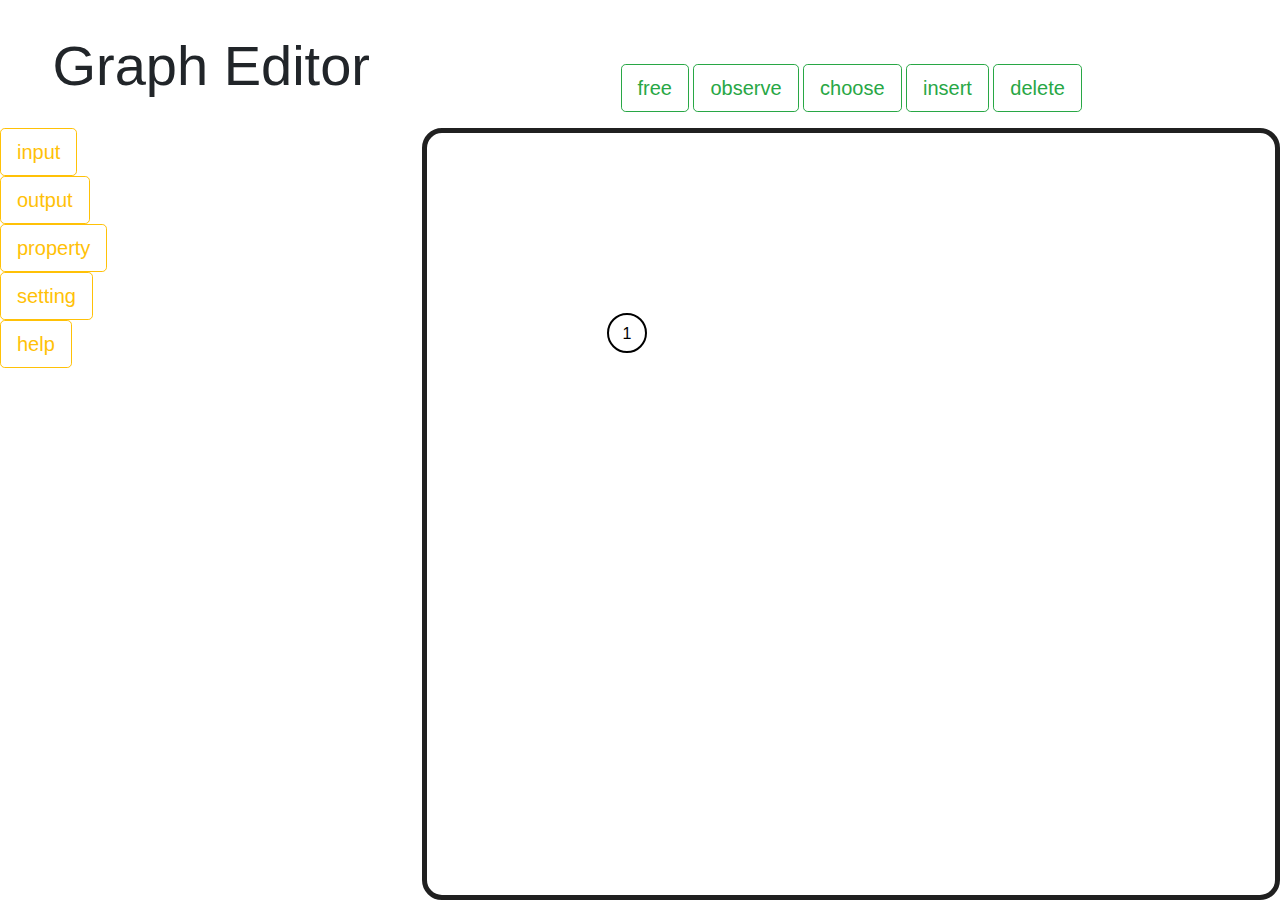
<file: graph_editor/index.html>
<!DOCTYPE html>
<html>
<head lang="zh-cn">
    <meta charset="utf-8">
    <meta name="viewport" content="width=device-width, initial-scale=1, shrink-to-fit=no">
	<title>Graph Editor</title>
	<link rel="stylesheet" href="https://maxcdn.bootstrapcdn.com/bootstrap/4.0.0/css/bootstrap.min.css" integrity="sha384-Gn5384xqQ1aoWXA+058RXPxPg6fy4IWvTNh0E263XmFcJlSAwiGgFAW/dAiS6JXm" crossorigin="anonymous">
	<link rel="stylesheet" type="text/css" href="css/main.css">
</head>
<body>
	<div id="Div_container">
		<div id="Div_sidebar">
			<div id="Div_title">
				<h1>Graph Editor</h1>
			</div>
			<div id="Div_content">
				<div class="panel">
					<div class="panel-heading"></div>
					<div class="panel-body"></div>
				</div>
			</div>
			<div id="Div_button">
				<button type="button" class="btn btn-outline-warning btn-lg">input</button>
				<button type="button" class="btn btn-outline-warning btn-lg">output</button>
				<button type="button" class="btn btn-outline-warning btn-lg">property</button>
				<button type="button" class="btn btn-outline-warning btn-lg">setting</button>
				<button type="button" class="btn btn-outline-warning btn-lg">help</button>
			</div>
		</div>
		<div id="Div_toolbar">
			<button type="button" class="btn btn-outline-success btn-lg">free</button>
			<button type="button" class="btn btn-outline-success btn-lg">observe</button>
			<button type="button" class="btn btn-outline-success btn-lg">choose</button>
			<button type="button" class="btn btn-outline-success btn-lg">insert</button>
			<button type="button" class="btn btn-outline-success btn-lg">delete</button>
		</div>
		<div id="Div_display">
			<svg id="Svg_display"></svg>
		</div>
	</div>
	<script src="https://code.jquery.com/jquery-3.2.1.slim.min.js" integrity="sha384-KJ3o2DKtIkvYIK3UENzmM7KCkRr/rE9/Qpg6aAZGJwFDMVNA/GpGFF93hXpG5KkN" crossorigin="anonymous"></script>
	<script src="https://cdnjs.cloudflare.com/ajax/libs/popper.js/1.12.9/umd/popper.min.js" integrity="sha384-ApNbgh9B+Y1QKtv3Rn7W3mgPxhU9K/ScQsAP7hUibX39j7fakFPskvXusvfa0b4Q" crossorigin="anonymous"></script>
	<script src="https://maxcdn.bootstrapcdn.com/bootstrap/4.0.0/js/bootstrap.min.js" integrity="sha384-JZR6Spejh4U02d8jOt6vLEHfe/JQGiRRSQQxSfFWpi1MquVdAyjUar5+76PVCmYl" crossorigin="anonymous"></script>
	<script type="text/javascript" src="js/main.js"></script>
</body>
</html>
</file>
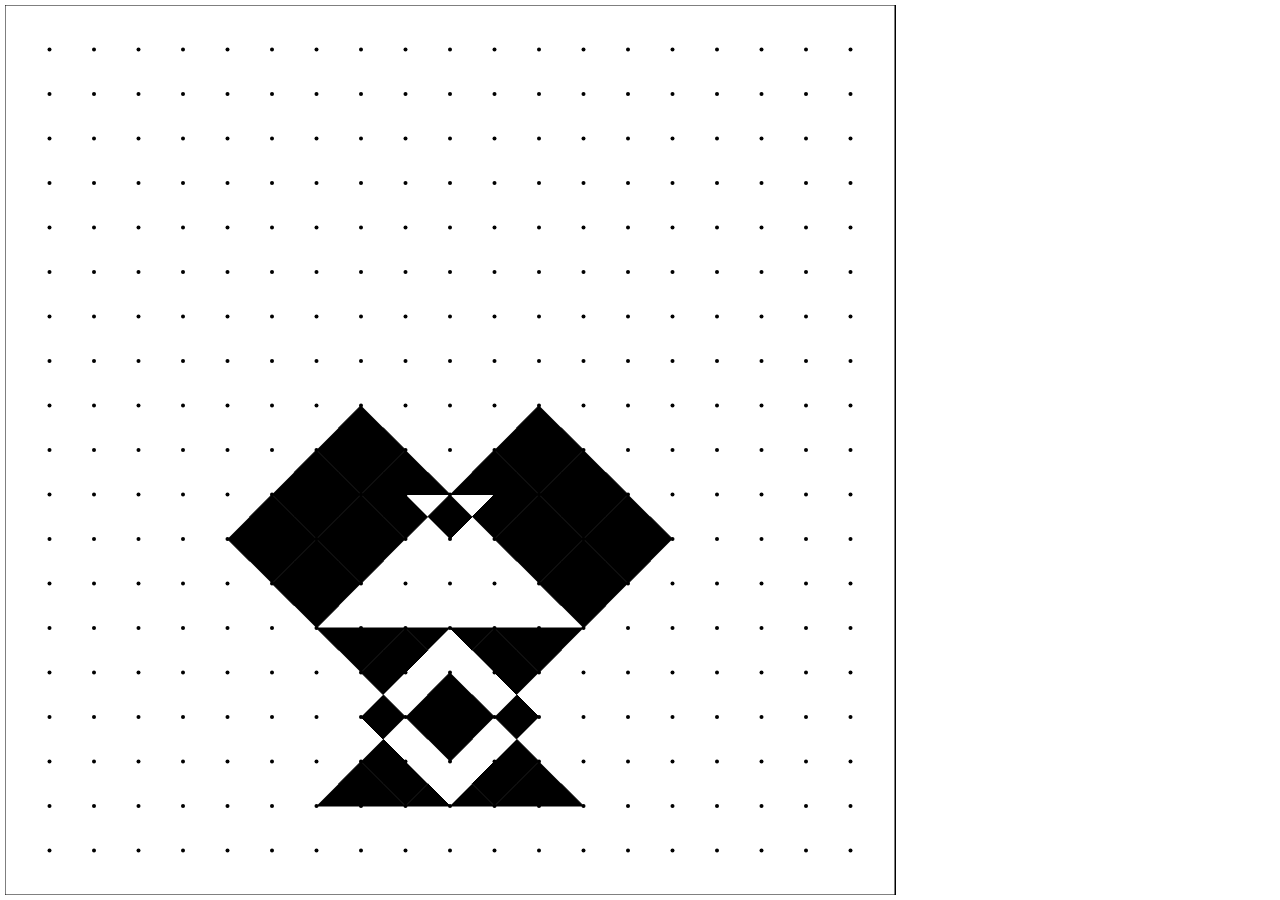
<file: gxor/index.html>
<!DOCTYPE html>
<html>
<head>
	<meta charset="UTF-8">
	<title>Geometry Xor</title>
	<link rel="stylesheet" href="css/main.css" />
</head>
<body>
	<script type="text/javascript" src="js/main.js"></script>
</body>
</html>
</file>
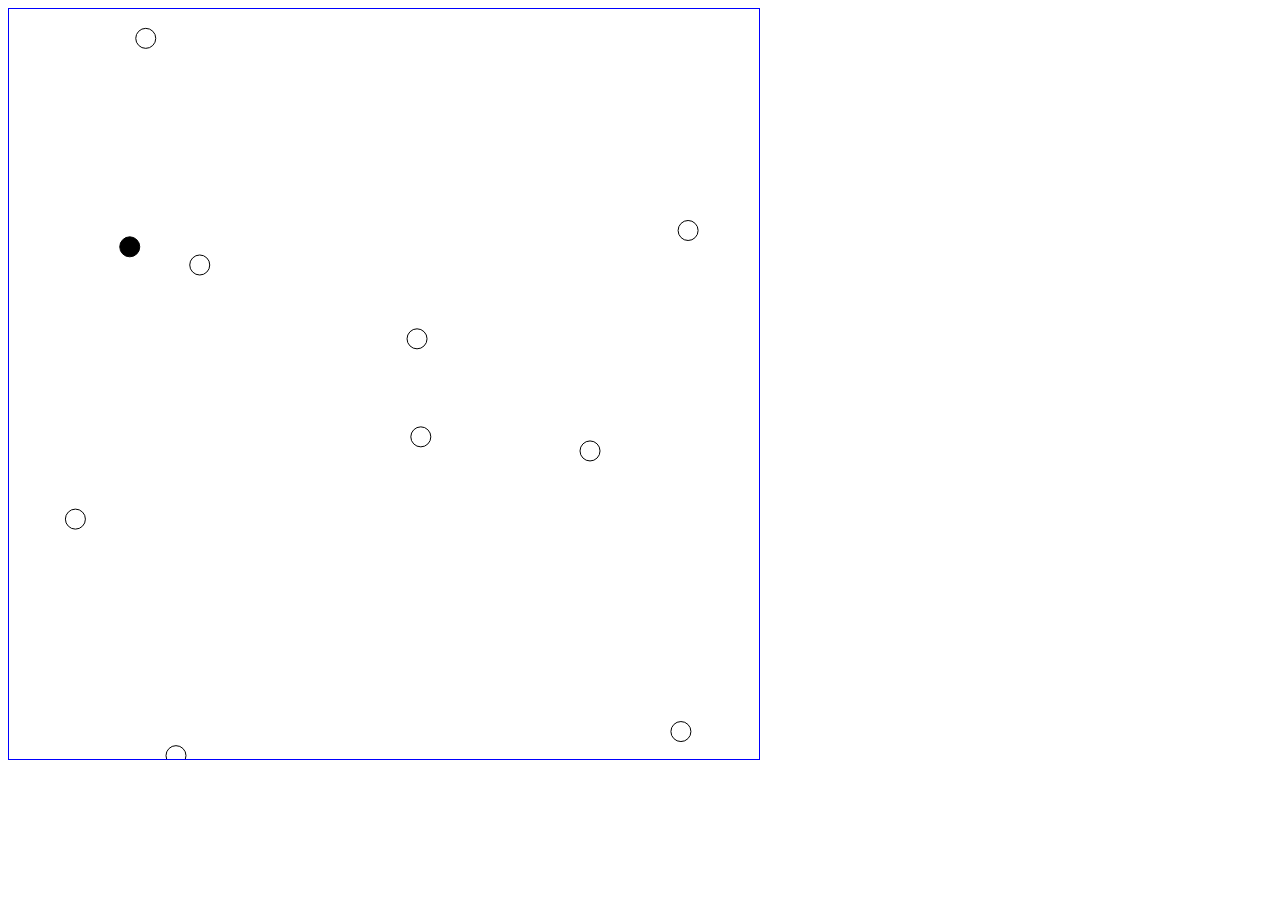
<file: hamilton/index.html>
<!DOCTYPE html>
<html>
<head>
	<meta charset="UTF-8">
	<title>Hamilton</title>
	<link rel="stylesheet" href="css/main.css" />
</head>
<body>
	<canvas id="Canvas" width="750px" height="750px"></canvas>
	<script type="text/javascript" src="js/main.js"></script>
</body>
</html>
</file>
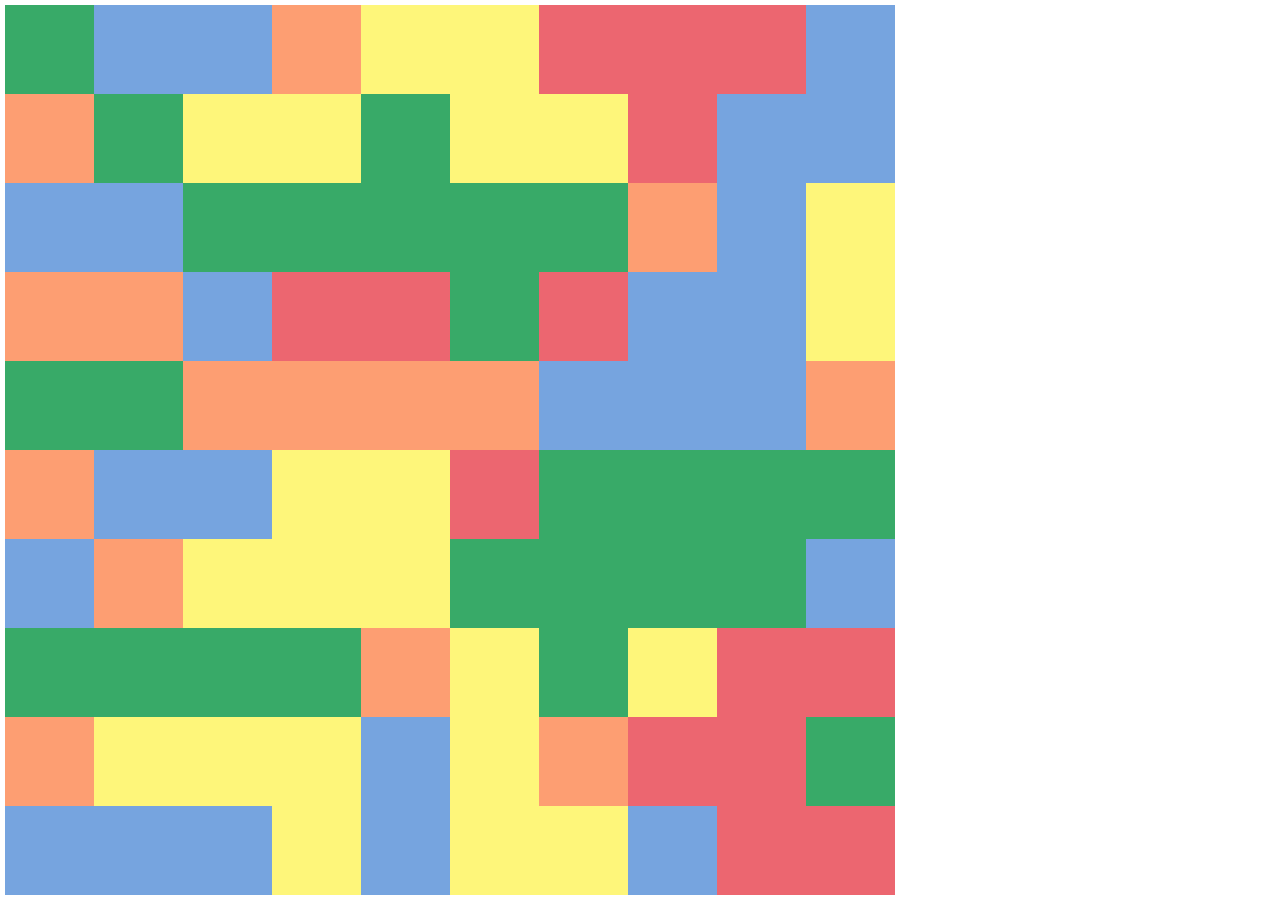
<file: popstar/index.html>
<!DOCTYPE html>
<html>
<head>
	<meta charset="UTF-8">
	<title>Star Game</title>
	<link rel="stylesheet" href="css/main.css" />
</head>
<body>
	<script type="text/javascript" src="js/main.js"></script>
</body>
</html>
</file>
<file: graph_editor/css/main.css>
html, body {
	width: 100%;
	height: 100%;
	overflow: hidden;
}

#Div_container {
	position: relative;
	width: 100%;
	height: 100%;
	min-width: 1024px;
	max-width: 1366px;
	margin: 0 auto;
	overflow: hidden;
	/*background: rgba(127, 127, 127, 0.5);*/
}

#Div_sidebar {
	position: absolute;
	width: 33%;
	height: 100%;
	/*background: rgba(255, 31, 31, 0.1);*/
}

#Div_toolbar {
	position: relative;
	left: 33%;
	width: 67%;
	height: 128px;
	padding-top: 64px;
	text-align: center;
	/*background: rgba(31, 255, 31, 0.1);*/
}

#Div_display {
	position: relative;
	left: 33%;
	width: 67%;
	height: calc(100% - 128px);
	/*background: rgba(31, 31, 255, 0.1);*/
}

#Div_title {
	position: relative;
	width: 100%;
	height: 128px;
	padding: auto;
	/*background: rgba(255, 255, 31, 0.1);*/
}
#Div_title h1 {
	padding: 32px 0;
	text-align: center;
	font-size: 56px;
}

#Div_button {
	position: absolute;
	width: 72px;
	height: calc(100% - 128px);
	/*background: rgba(255, 31, 255, 0.1);*/
}

#Div_content {
	position: absolute;
	width: 100%;
	height: calc(100% - 128px);
	padding-left: 72px;
	/*background: rgba(31, 255, 255, 0.1);*/
}

#Svg_display {
	width: 100%;
	height: 100%;
	border: 5px rgba(32, 32, 32, 1.0) solid;
	border-radius: 20px;
}
</file>
<file: gxor/css/main.css>
body {
	margin: 0px;
	padding: 0px;
	font-family: "Microsoft Yahei", SimSun, Arial, Tahoma, Verdana;
}
#Canvas {
	display: block;
	position: absolute;
	border: 5px white solid;
}
</file>
<file: hamilton/css/main.css>
#Canvas {
	border: 1px solid blue;
}
</file>
<file: popstar/css/main.css>
body {
	margin: 0px;
	padding: 0px;
	font-family: "Microsoft Yahei", SimSun, Arial, Tahoma, Verdana;
}
#Canvas {
	display: block;
	position: absolute;
	border: 5px black solid;
}
#Container {
	position: absolute;
	border: 5px white solid;
}
.cell {
	display: inline-block;
	position: absolute;
	box-sizing: border-box;
	transition: 
		left 500ms ease-in, 
		top 500ms ease-in, 
		opacity 200ms;
}
.cell-color1 {
	background: #EC6670;
}
.cell-color2 {
	background: #FD9E72;
}
.cell-color3 {
	background: #FEF67A;
}
.cell-color4 {
	background: #38AA68;
}
.cell-color5 {
	background: #76A4DF;
}
.cell-hidden {
	opacity: 0;
}
.cell-focused {
	border: #757575 5px solid;
}
.cell-focused-top {
	border-top: #757575 5px solid;
}
.cell-focused-bottom {
	border-bottom: #757575 5px solid;
}
.cell-focused-left {
	border-left: #757575 5px solid;
}
.cell-focused-right {
	border-right: #757575 5px solid;
}
.score {
	text-align: center;
	font-size: 50px;
}
</file>
